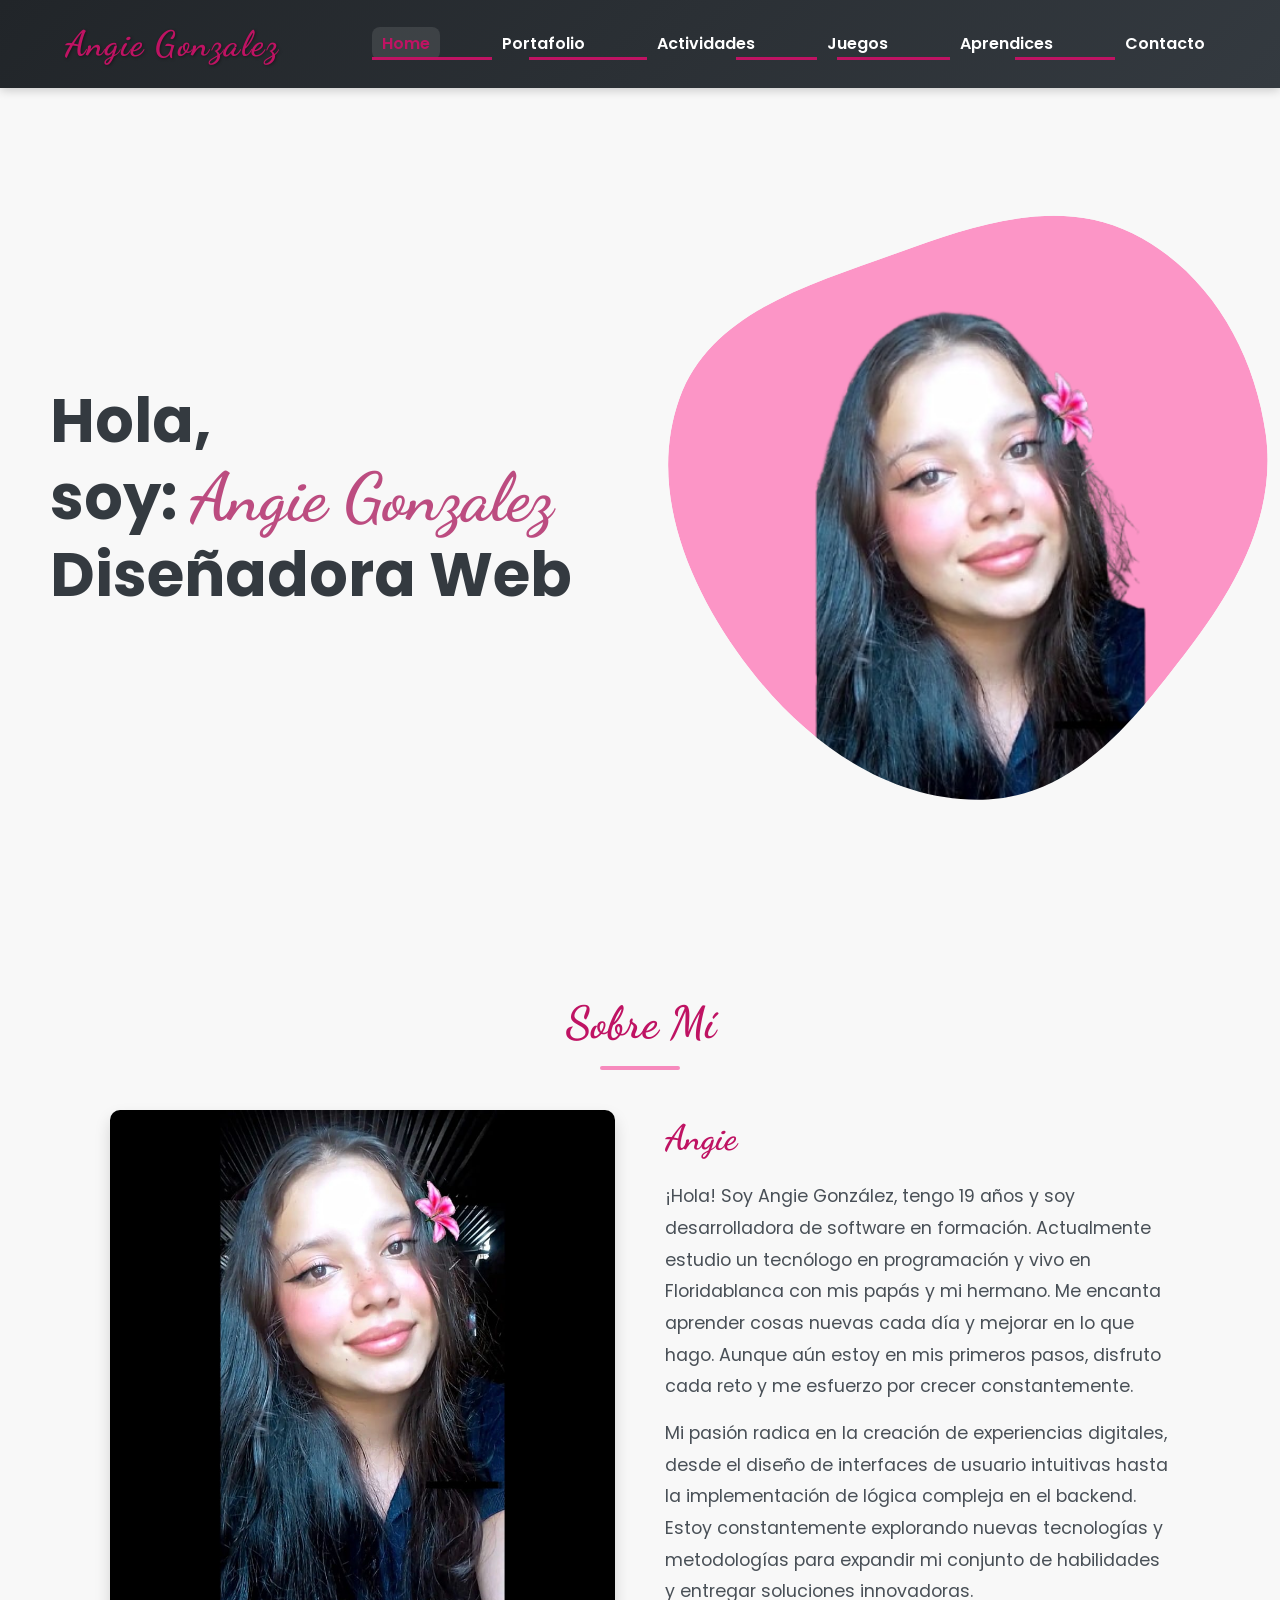
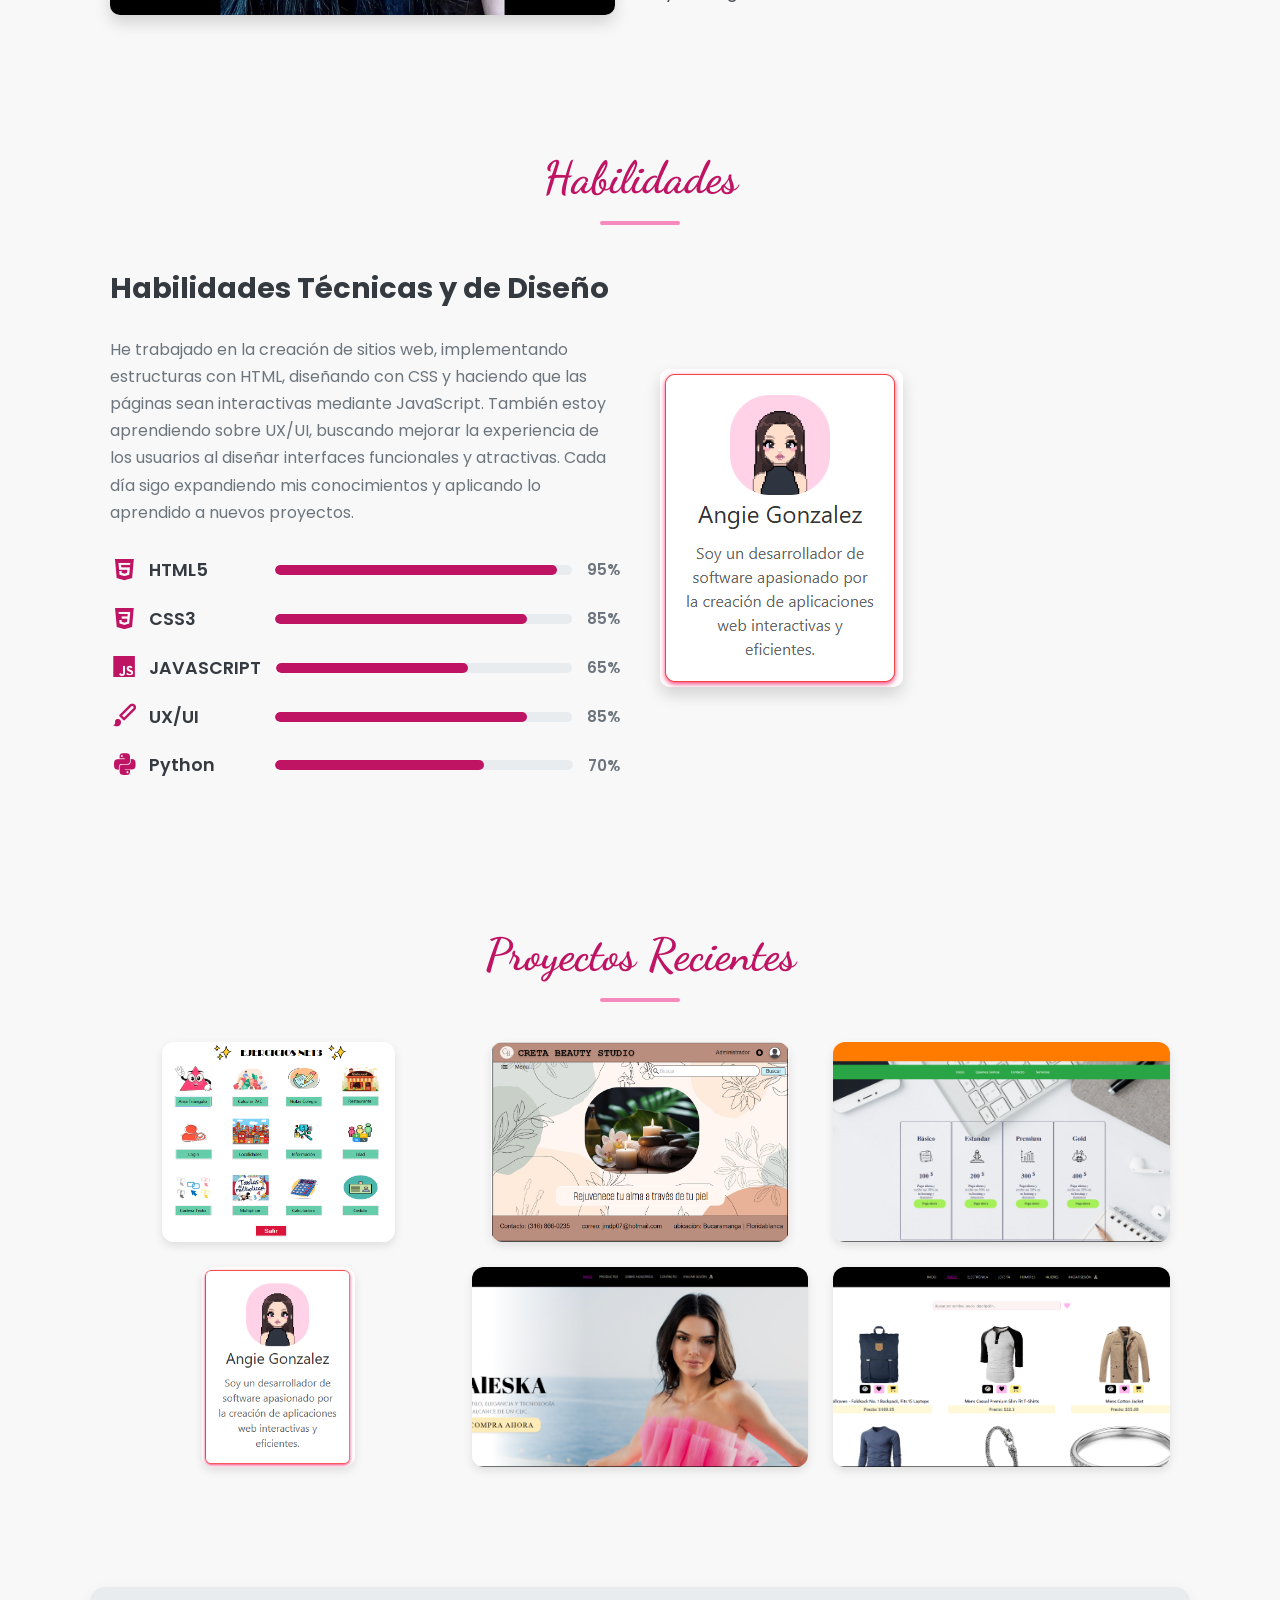
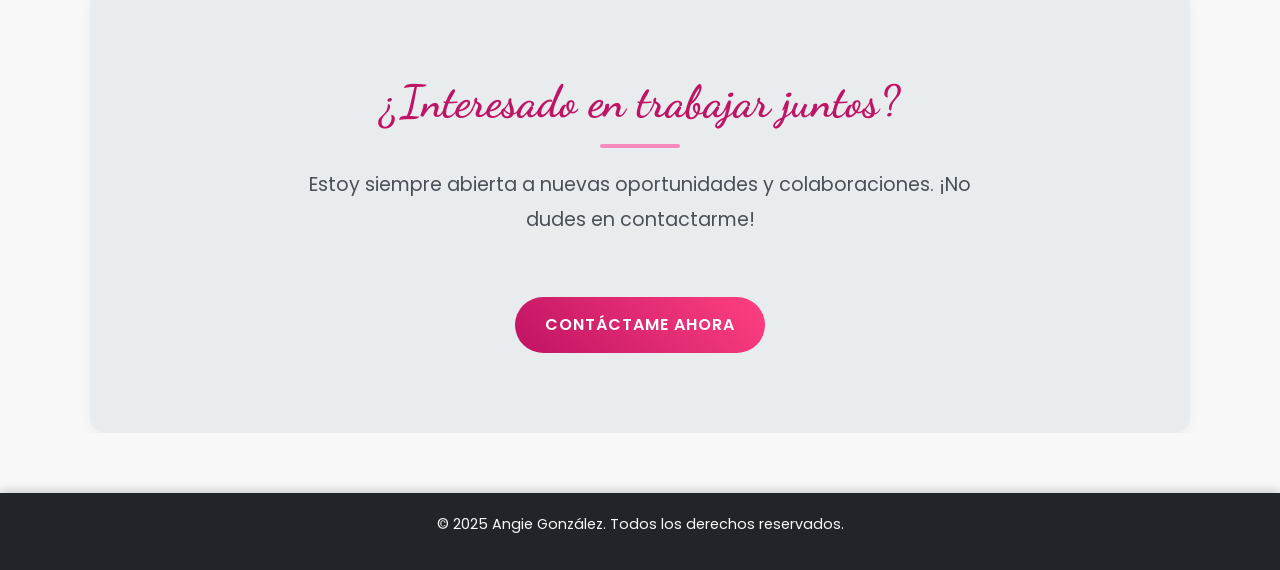
<file: portafolio.html>
<!DOCTYPE html>
<html lang="es">
<head>
    <meta charset="UTF-8" />
    <meta name="viewport" content="width=device-width, initial-scale=1" />
    <title>Portafolio - Angie Gonzalez</title>
    <link rel="icon" href="aprendices/LOGO1.png" type="image/x-icon">

    <link href="https://fonts.googleapis.com/css2?family=Dancing+Script&family=Poppins&display=swap" rel="stylesheet" />
    <link rel="stylesheet" href="css/estilos.css">
    <link href='https://unpkg.com/boxicons@2.1.4/css/boxicons.min.css' rel='stylesheet'>
    </head>
<body>
    <header>
            <nav class="navbar">
                <div class="logo">Angie Gonzalez</div>
                <ul class="nav-links" id="nav-links">
                    <li><a href="./index.html" class="active">Home</a></li>
                    <li><a href="portafolio.html">Portafolio</a></li>
                    <li><a href="actividades.html">Actividades</a></li>
                    <li><a href="juegos.html">Juegos</a></li>
                    <li><a href="aprendices.html">Aprendices</a></li>
                    <li><a href="contacto.html">Contacto</a></li>
                </ul>
                <button class="nav-toggle" id="nav-toggle" aria-label="Abrir menú">☰</button>
            </nav>
    </header>


    <main class="contenido-principal">
        <section class="inicio rejilla" id="inicio">
            <div class="datos-inicio">
                <h1 class="titulo-inicio">Hola,<br>soy: <span class="titulo-color">Angie Gonzalez</span><br>Diseñadora Web</h1>
            </div>

           

            <div class="imagen-inicio">
                <svg class="blob-inicio" viewBox="0 0 479 467" xmlns="http://www.w3.org/2000/svg" xmlns:xlink="http://www.w3.org/1999/xlink">
                    <mask id="mascara0" mask-type="alpha">
                        <path d="M9.19024 145.964C34.0253 76.5814 114.865 54.7299 184.111 29.4823C245.804 6.98884 311.86 -14.9503 370.735 14.143C431.207 44.026 467.948 107.508 477.191 174.311C485.897 237.229 454.931 294.377 416.506 344.954C373.74 401.245 326.068 462.801 255.442 466.189C179.416 469.835 111.552 422.137 65.1576 361.805C17.4835 299.81 -17.1617 219.583 9.19024 145.964Z" />
                    </mask>
                    <g mask="url(#mascara0)">
                        <path d="M9.19024 145.964C34.0253 76.5814 114.865 54.7299 184.111 29.4823C245.804 6.98884 311.86 -14.9503 370.735 14.143C431.207 44.026 467.948 107.508 477.191 174.311C485.897 237.229 454.931 294.377 416.506 344.954C373.74 401.245 326.068 462.801 255.442 466.189C179.416 469.835 111.552 422.137 65.1576 361.805C17.4835 299.81 -17.1617 219.583 9.19024 145.964Z" />
                        <image class="imagen-blob" x="50" y="60" href="aprendices/perfil2.png" />
                    </g>
                </svg>
            </div>
        </section>

        <section class="sobre-mi seccion" id="sobre-mi">
            <h2 class="titulo-seccion">Sobre Mí</h2>

            <div class="contenedor-sobre rejilla">
                <div class="imagen-sobre">
                    <img src="aprendices/perfil.jpeg" alt="Foto de Angie" />
                </div>

                <div>
                    <h2 class="subtitulo-sobre">Angie</h2>
                    <p class="texto-sobre">
                        ¡Hola! Soy Angie González, tengo 19 años y soy desarrolladora de software en formación. Actualmente estudio un tecnólogo en programación y vivo en Floridablanca con mis papás y mi hermano. Me encanta aprender cosas nuevas cada día y mejorar en lo que hago. Aunque aún estoy en mis primeros pasos, disfruto cada reto y me esfuerzo por crecer constantemente.
                    </p>
                    <p class="texto-sobre">
                        Mi pasión radica en la creación de experiencias digitales, desde el diseño de interfaces de usuario intuitivas hasta la implementación de lógica compleja en el backend. Estoy constantemente explorando nuevas tecnologías y metodologías para expandir mi conjunto de habilidades y entregar soluciones innovadoras.
                    </p>
                </div>
            </div>
        </section>

        <section class="habilidades seccion" id="habilidades">
            <h2 class="titulo-seccion">Habilidades</h2>

            <div class="contenedor-habilidades rejilla">
                <div>
                    <h3 class="subtitulo-habilidades">Habilidades Técnicas y de Diseño</h3>
                    <p class="texto-habilidades">
                        He trabajado en la creación de sitios web, implementando estructuras con HTML, diseñando con CSS y haciendo que las páginas sean interactivas mediante JavaScript. También estoy aprendiendo sobre UX/UI, buscando mejorar la experiencia de los usuarios al diseñar interfaces funcionales y atractivas. Cada día sigo expandiendo mis conocimientos y aplicando lo aprendido a nuevos proyectos.
                    </p>

                    <div class="datos-habilidad">
                        <div class="nombres-habilidad">
                            <i class="bx bxl-html5 icono-habilidad"></i>
                            <span class="nombre-habilidad">HTML5</span>
                        </div>
                        <div class="barra-habilidad barra-html"></div>
                        <div>
                            <span class="porcentaje-habilidad">95%</span>
                        </div>
                    </div>

                    <div class="datos-habilidad">
                        <div class="nombres-habilidad">
                            <i class="bx bxl-css3 icono-habilidad"></i>
                            <span class="nombre-habilidad">CSS3</span>
                        </div>
                        <div class="barra-habilidad barra-css"></div>
                        <div>
                            <span class="porcentaje-habilidad">85%</span>
                        </div>
                    </div>

                    <div class="datos-habilidad">
                        <div class="nombres-habilidad">
                            <i class="bx bxl-javascript icono-habilidad"></i>
                            <span class="nombre-habilidad">JAVASCRIPT</span>
                        </div>
                        <div class="barra-habilidad barra-js"></div>
                        <div>
                            <span class="porcentaje-habilidad">65%</span>
                        </div>
                    </div>

                    <div class="datos-habilidad">
                        <div class="nombres-habilidad">
                            <i class="bx bxs-paint icono-habilidad"></i>
                            <span class="nombre-habilidad">UX/UI</span>
                        </div>
                        <div class="barra-habilidad barra-ux"></div>
                        <div>
                            <span class="porcentaje-habilidad">85%</span>
                        </div>
                    </div>

                    <div class="datos-habilidad">
                        <div class="nombres-habilidad">
                            <i class="bx bxl-python icono-habilidad"></i>
                            <span class="nombre-habilidad">Python</span>
                        </div>
                        <div class="barra-habilidad barra-python"></div>
                        <div>
                            <span class="porcentaje-habilidad">70%</span>
                        </div>
                    </div>

                </div>
                <div>
                    <img src="aprendices/work4.png" alt="Diseño y desarrollo" class="imagen-habilidades" />
                </div>
            </div>
        </section>

        <section class="proyectos seccion" id="proyectos">
            <h2 class="titulo-seccion">Proyectos Recientes</h2>
            <div class="contenedor-proyectos rejilla">
                <a href="#" class="imagen-proyecto" aria-label="Ver Proyecto 1">
                    <img src="aprendices/work1.png" alt="Sistema POS en Python" />
                    <div class="overlay-proyecto">
                        <h3>Actividades en Visual 2019</h3>
                        <p>Desarrollo de ejercicios básicos con formularios en Visual Studio.</p>
                    </div>
                </a>
                <a href="#" class="imagen-proyecto" aria-label="Ver Proyecto 2">
                    <img src="aprendices/work2.png" alt="App EcoVida" />
                    <div class="overlay-proyecto">
                        <h3>App Creta Beauty Studio</h3>
                        <p>Aplicación móvil informativa para un estudio de belleza.</p>
                    </div>
                </a>
                <a href="#" class="imagen-proyecto" aria-label="Ver Proyecto 3">
                    <img src="aprendices/work3.png" alt="Portafolio Web Personal" />
                    <div class="overlay-proyecto">
                        <h3>Actividad</h3>
                        <p>Creación de un prototipo funcional centrado en la experiencia de usuario.</p>
                    </div>
                </a>
                <a href="#" class="imagen-proyecto" aria-label="Ver Proyecto 4">
                    <img src="aprendices/work4.png" alt="Proyecto de Diseño UX/UI" />
                    <div class="overlay-proyecto">
                        <h3>Diseño de Prototipo</h3>
                        <p>Interfaz de usuario interactiva.</p>
                    </div>
                </a>
                <a href="#" class="imagen-proyecto" aria-label="Ver Proyecto 5">
                    <img src="aprendices/work5.png" alt="Aplicación de Gestión de Tareas" />
                    <div class="overlay-proyecto">
                        <h3>App de Ropa</h3>
                        <p>Catálogo interactivo para tienda de ropa con diseño atractivo.</p>
                    </div>
                </a>
                <a href="#" class="imagen-proyecto" aria-label="Ver Proyecto 6">
                    <img src="aprendices/work6.png" alt="Sitio Web de E-commerce" />
                    <div class="overlay-proyecto">
                        <h3>Tienda Online Sencilla</h3>
                        <p>Sitio web básico de comercio electrónico con carrito de compras.</p>
                    </div>
                </a>
            </div>
        </section>

        <section class="cta-contacto seccion">
            <h2 class="titulo-seccion">¿Interesado en trabajar juntos?</h2>
            <p class="texto-sobre">
                Estoy siempre abierta a nuevas oportunidades y colaboraciones. ¡No dudes en contactarme!
            </p>
            <a href="https://wa.me/573137735912" class="btn-interactivo">Contáctame Ahora</a>
        </section>

    </main>

    <footer>
        <p>&copy; 2025 Angie González. Todos los derechos reservados.</p>
    </footer>

    <script src="js/main.js"></script>
</body>
</html>
</file>
<file: css/estilos.css>
* {
    margin: 0;
    padding: 0;
    box-sizing: border-box;
}

html {
    scroll-behavior: smooth;
}

body {
    font-family: 'Poppins', sans-serif;
    line-height: 1.6;
    background: #F8F9FA;
    color: #343A40;
    min-height: 100vh;
}

a {
    text-decoration: none;
    color: inherit;
}

.seccion {
    padding: 60px 20px;
    max-width: 1100px;
    margin: 0 auto;
}

.titulo-seccion {
    font-family: 'Dancing Script', cursive;
    font-size: 2.8rem;
    color: #BF1363;
    text-align: center;
    margin-bottom: 40px;
    position: relative;
    padding-bottom: 10px;
}

.titulo-seccion::after {
    content: '';
    position: absolute;
    bottom: 0;
    left: 50%;
    transform: translateX(-50%);
    width: 80px;
    height: 4px;
    background-color: #f78abd;
    border-radius: 2px;
}

.rejilla {
    display: grid;
    gap: 30px;
}

.btn-interactivo {
    background: #f573af;
    border: none;
    padding: 12px 28px;
    color: #FFFFFF;
    font-size: 1.1rem;
    border-radius: 25px;
    cursor: pointer;
    box-shadow: 0 4px 8px rgba(255, 0, 255, 0.3);
    transition: background-color 0.3s ease, transform 0.3s ease, box-shadow 0.3s ease;
    display: inline-block;
    margin-top: 20px;
}

.btn-interactivo:hover {
    background: #fe268b;
    transform: scale(1.05);
    box-shadow: 0 6px 12px rgba(255, 0, 255, 0.4);
}


header {
    background: linear-gradient(135deg, #212529, #343A40);
    color: #FFFFFF;
    padding: 15px 20px;
    position: sticky;
    top: 0;
    z-index: 100;
    box-shadow: 0 2px 6px rgba(0, 0, 0, 0.1);
}

.navbar {
    display: flex;
    justify-content: space-between;
    align-items: center;
    max-width: 1100px;
    margin: auto;
}

.logo {
    font-size: 1.9rem;
    font-weight: 700;
    font-family: 'Dancing Script', cursive;
    letter-spacing: 1.5px;
    cursor: default;
    color: #BF1363;
}

.nav-links {
    list-style: none;
    display: flex;
    gap: 22px;
}

.nav-links li a {
    color: #FFFFFF;
    text-decoration: none;
    font-weight: 600;
    font-size: 1rem;
    padding: 5px 10px;
    border-radius: 8px;
    transition: background-color 0.3s ease, color 0.3s ease;
}

.nav-links li a:hover,
.nav-links li a.active {
    background-color: rgba(255, 255, 255, 0.1);
    color: #BF1363;
}

.nav-toggle {
    display: none;
    font-size: 1.8rem;
    background: none;
    border: none;
    color: #FFFFFF;
    cursor: pointer;
}

/*_______________________________________________AQUI INICIA EL HOME_______________________________________________*/
/* Variables CSS para colores */
:root {
    --primary-color: #BF1363; /* Fucsia principal */
    --secondary-color: #040300; /* Negro para fondos oscuros */
    --text-light: #fff;
    --text-dark: #333;
    --bg-light: #f8f8f8; /* Fondo claro general */
    --accent-blue: #65002f; /* Un azul para contrastes si se desea */
    --light-gray: #e0e0e0;
}

/* Reset y estilos básicos */
* {
    margin: 0;
    padding: 0;
    box-sizing: border-box;
}

html {
    scroll-behavior: smooth; /* Desplazamiento suave */
}

body {
    font-family: 'Poppins', sans-serif;
    background-color: var(--bg-light);
    color: var(--text-dark);
    line-height: 1.6;
    overflow-x: hidden; /* Evita scroll horizontal */
    display: flex;
    flex-direction: column;
    min-height: 100vh;
}

h1, h2, h3, h4, h5, h6 {
    font-family: 'Poppins', sans-serif;
    font-weight: 700;
    color: var(--primary-color);
}

p {
    margin-bottom: 1em;
}

a {
    text-decoration: none;
    color: var(--primary-color);
}

a:hover {
    color: var(--accent-blue);
}

/* --- Componentes Globales (Header, Footer, Botones) --- */

/* Header y Navbar */
header {
    background-color: var(--secondary-color);
    padding: 1rem 0;
    box-shadow: 0 2px 10px rgba(0, 0, 0, 0.2);
    position: sticky;
    top: 0;
    z-index: 1000;
    width: 100%;
}

.navbar {
    display: flex;
    justify-content: space-between;
    align-items: center;
    max-width: 1200px;
    margin: 0 auto;
    padding: 0 25px;
}

.navbar .logo {
    font-family: 'Dancing Script', cursive;
    font-size: 2.2rem;
    font-weight: 700;
    color: var(--primary-color);
    text-shadow: 1px 1px 3px rgba(0, 0, 0, 0.4);
}

.nav-links {
    list-style: none;
    display: flex;
    margin: 0;
    padding: 0;
}

.nav-links li {
    margin-left: 30px;
}

.nav-links a {
    color: var(--text-light);
    font-size: 1.1rem;
    font-weight: 600;
    padding: 5px 0;
    transition: color 0.3s ease, transform 0.3s ease;
    position: relative;
    overflow: hidden;
}

.nav-links a::after {
    content: '';
    position: absolute;
    bottom: 0;
    left: 0;
    width: 100%;
    height: 3px;
    background-color: var(--primary-color);
    transform: translateX(-100%);
    transition: transform 0.3s ease-out;
}

.nav-links a:hover::after,
.nav-links a.active::after {
    transform: translateX(0);
}

.nav-links a:hover,
.nav-links a.active {
    color: var(--primary-color);
    transform: translateY(-2px);
}

.nav-toggle {
    display: none; /* Oculto por defecto, visible en móvil */
    background: transparent;
    border: none;
    font-size: 2rem;
    color: var(--text-light);
    cursor: pointer;
    z-index: 1001; /* Asegura que esté por encima del menú */
}

/* Footer */
footer {
    background-color: var(--secondary-color);
    color: var(--text-light);
    text-align: center;
    padding: 1.5rem 20px;
    margin-top: auto; /* Empuja el footer al final de la página */
    box-shadow: 0 -2px 10px rgba(0, 0, 0, 0.2);
}

/* Botones */
.btn-interactivo, .btn-primary, .btn-secondary {
    display: inline-block;
    padding: 15px 30px;
    border-radius: 50px;
    font-weight: 600;
    text-transform: uppercase;
    transition: all 0.3s ease-in-out;
    cursor: pointer;
    border: none;
    font-size: 1rem;
    letter-spacing: 1px;
}

.btn-interactivo {
    background: linear-gradient(45deg, var(--primary-color), #FF4081); /* Gradiente */
    color: var(--text-light);
    box-shadow: 0 8px 20px rgba(var(--primary-color-rgb), 0.3);
    margin-top: 30px;
}

.btn-interactivo:hover {
    transform: translateY(-5px) scale(1.05);
    box-shadow: 0 12px 30px rgba(var(--primary-color-rgb), 0.5);
    background: linear-gradient(45deg, #FF4081, var(--primary-color));
}

.btn-primary {
    background-color: var(--primary-color);
    color: var(--text-light);
    box-shadow: 0 5px 15px rgba(var(--primary-color-rgb), 0.2);
}

.btn-primary:hover {
    background-color: #e02f74; /* Tono más oscuro de fucsia */
    transform: translateY(-3px);
    box-shadow: 0 8px 20px rgba(var(--primary-color-rgb), 0.3);
}

.btn-secondary {
    background-color: transparent;
    color: var(--primary-color);
    border: 2px solid var(--primary-color);
    box-shadow: none;
}

.btn-secondary:hover {
    background-color: var(--primary-color);
    color: var(--text-light);
    transform: translateY(-3px);
    box-shadow: 0 5px 15px rgba(var(--primary-color-rgb), 0.2);
}

/* Mensaje Sorpresa */
.mensaje-sorpresa {
    font-family: 'Dancing Script', cursive;
    font-size: 2.5rem;
    color: var(--text-light);
    margin-top: 20px;
    text-shadow: 2px 2px 5px rgba(0, 0, 0, 0.5);
    opacity: 0;
    transform: translateY(20px);
    transition: opacity 0.5s ease-out, transform 0.5s ease-out;
}
.mensaje-sorpresa.show {
    opacity: 1;
    transform: translateY(0);
}


/* --- Secciones Específicas del Home --- */

/* Hero Section (Pantalla Completa con Video/Imagen de Fondo) */
.hero-full-screen {
    position: relative;
    width: 100%;
    height: calc(100vh - 80px); /* Altura de la vista menos la altura del header */
    display: flex;
    justify-content: center;
    align-items: center;
    overflow: hidden;
    background-color: var(--secondary-color); /* Fondo si no hay video */
    background-image: url('../img/coding_bg_fallback.jpg'); /* Imagen de fallback si no hay video */
    background-size: cover;
    background-position: center;
}

#background-video {
    position: absolute;
    top: 50%;
    left: 50%;
    width: 100%;
    height: 100%;
    object-fit: cover;
    transform: translate(-50%, -50%);
    z-index: 1;
    opacity: 0.6; /* Oscurecer el video para que el texto sea legible */
}

.hero-content {
    position: relative;
    z-index: 2;
    text-align: center;
    color: var(--text-light);
    max-width: 800px;
    padding: 20px;
    background-color: rgba(0, 0, 0, 0.4); /* Fondo semi-transparente para el texto */
    border-radius: 15px;
    box-shadow: 0 0 20px rgba(0, 0, 0, 0.5);
}

.hero-content h1 {
    font-family: 'Dancing Script', cursive;
    font-size: 4.5rem;
    margin-bottom: 20px;
    color: var(--primary-color);
    text-shadow: 3px 3px 6px rgba(0, 0, 0, 0.7);
}

.hero-content p {
    font-size: 1.3rem;
    margin-bottom: 15px;
    color: var(--text-light);
    font-weight: 300;
}

/* Iconos de la sección Hero */
.iconos-home {
    display: flex;
    justify-content: center;
    gap: 40px;
    margin-top: 40px;
    flex-wrap: wrap;
}

.iconos-home .icono {
    background-color: rgba(255, 255, 255, 0.1);
    border: 2px solid var(--primary-color);
    border-radius: 15px;
    padding: 20px 30px;
    text-align: center;
    backdrop-filter: blur(5px); /* Efecto de cristal */
    transition: all 0.3s ease;
    box-shadow: 0 5px 15px rgba(0, 0, 0, 0.3);
}

.iconos-home .icono:hover {
    background-color: rgba(255, 255, 255, 0.2);
    transform: translateY(-8px) scale(1.05);
    box-shadow: 0 10px 25px rgba(var(--primary-color-rgb), 0.5);
}

.iconos-home .icono i {
    font-size: 3.5rem;
    color: var(--primary-color);
    margin-bottom: 15px;
    transition: color 0.3s ease;
}

.iconos-home .icono:hover i {
    color: #FFD700; /* Dorado brillante al hover */
}

.iconos-home .icono p {
    font-size: 1rem;
    font-weight: 600;
    color: var(--text-light);
    margin: 0;
}


/* Sección Sobre Mí */
.about-me {
    background-color: #fff;
    padding: 80px 20px;
    text-align: center;
    box-shadow: inset 0 5px 15px rgba(0, 0, 0, 0.05); /* Sombra interna para separar visualmente */
}

.about-content {
    display: flex;
    flex-wrap: wrap;
    justify-content: center;
    align-items: center;
    max-width: 1000px;
    margin: 0 auto;
    gap: 40px;
}

.profile-pic {
    width: 300px;
    height: 300px;
    border-radius: 50%;
    object-fit: cover;
    border: 5px solid var(--primary-color);
    box-shadow: 0 10px 25px rgba(0, 0, 0, 0.2);
    transition: transform 0.4s ease;
}

.profile-pic:hover {
    transform: scale(1.05) rotate(3deg); /* Pequeña rotación y zoom al hover */
}

.about-text {
    flex: 1;
    min-width: 300px;
    max-width: 600px;
    text-align: left;
}

.about-text h2 {
    font-size: 2.8rem;
    margin-bottom: 20px;
    color: var(--secondary-color);
}

.about-text p {
    font-size: 1.1rem;
    margin-bottom: 15px;
    color: #555;
}


/* Sección Mis Habilidades */
.skills-section {
    background-color: var(--bg-light);
    padding: 80px 20px;
    text-align: center;
}

.skills-section h2 {
    font-size: 2.8rem;
    margin-bottom: 50px;
    color: var(--primary-color);
}

.skills-grid {
    display: grid;
    grid-template-columns: repeat(auto-fit, minmax(180px, 1fr));
    gap: 30px;
    max-width: 1000px;
    margin: 0 auto;
}

.skill-item {
    background-color: #fff;
    border-radius: 15px;
    padding: 30px 20px;
    box-shadow: 0 8px 20px rgba(0, 0, 0, 0.1);
    transition: all 0.3s ease-in-out;
    display: flex;
    flex-direction: column;
    justify-content: center;
    align-items: center;
    position: relative;
    overflow: hidden; /* Para el pseudo-elemento */
}

.skill-item::before {
    content: '';
    position: absolute;
    top: 0;
    left: 0;
    width: 100%;
    height: 100%;
    background: linear-gradient(to bottom right, var(--primary-color), var(--accent-blue)); /* Gradiente de fondo */
    opacity: 0;
    transform: scale(0);
    border-radius: 15px;
    transition: all 0.4s ease-out;
    z-index: 0;
}

.skill-item:hover::before {
    opacity: 1;
    transform: scale(1);
}

.skill-item:hover {
    transform: translateY(-10px) scale(1.02);
    box-shadow: 0 15px 30px rgba(0, 0, 0, 0.2);
    color: var(--text-light); /* Cambia el color del texto y los iconos al hover */
}

.skill-item .skill-icon {
    font-size: 4rem;
    color: var(--primary-color); /* Color inicial */
    margin-bottom: 15px;
    transition: color 0.3s ease;
    position: relative;
    z-index: 1; /* Asegura que el icono esté encima del pseudo-elemento */
}

.skill-item:hover .skill-icon {
    color: var(--text-light); /* Color al hover */
}

.skill-item h3 {
    font-size: 1.3rem;
    font-weight: 600;
    color: var(--text-dark); /* Color inicial */
    position: relative;
    z-index: 1;
    transition: color 0.3s ease;
}

.skill-item:hover h3 {
    color: var(--text-light); /* Color al hover */
}


/* Sección Llamada a la Acción (CTA) */
.cta-section {
    background: linear-gradient(135deg, var(--primary-color), #FF4081); /* Gradiente vibrante */
    color: var(--text-light);
    padding: 100px 20px;
    text-align: center;
    box-shadow: 0 -5px 15px rgba(0, 0, 0, 0.1);
}

.cta-content {
    max-width: 800px;
    margin: 0 auto;
}

.cta-content h2 {
    font-size: 3.5rem;
    margin-bottom: 25px;
    color: var(--text-light);
    text-shadow: 2px 2px 4px rgba(0, 0, 0, 0.3);
}

.cta-content p {
    font-size: 1.3rem;
    margin-bottom: 40px;
    font-weight: 300;
}

.cta-section .btn-primary {
    background-color: var(--secondary-color); /* Botón negro para contraste */
    border: 2px solid var(--text-light);
    box-shadow: 0 5px 15px rgba(0, 0, 0, 0.3);
}

.cta-section .btn-primary:hover {
    background-color: var(--text-light);
    color: var(--secondary-color);
    border-color: var(--secondary-color);
    transform: translateY(-5px);
    box-shadow: 0 8px 25px rgba(0, 0, 0, 0.4);
}

/* --- Animaciones (usadas en HTML con clases animate-...) --- */
.animate-fadein {
    opacity: 0;
    transform: translateY(20px);
    animation: fadeInUp 1s forwards;
}

.animate-fadein.delay-1 { animation-delay: 0.5s; }
.animate-fadein.delay-2 { animation-delay: 1s; }
.animate-fadein.delay-3 { animation-delay: 1.5s; }

@keyframes fadeInUp {
    to {
        opacity: 1;
        transform: translateY(0);
    }
}

.animate-slide-left {
    opacity: 0;
    transform: translateX(-50px);
    animation: slideInLeft 1s forwards;
    animation-delay: 0.5s; /* Ajusta según la necesidad */
}

@keyframes slideInLeft {
    to {
        opacity: 1;
        transform: translateX(0);
    }
}

.animate-slide-right {
    opacity: 0;
    transform: translateX(50px);
    animation: slideInRight 1s forwards;
    animation-delay: 0.7s; /* Ajusta según la necesidad */
}

@keyframes slideInRight {
    to {
        opacity: 1;
        transform: translateX(0);
    }
}

.animate-pop-up {
    opacity: 0;
    transform: scale(0.8);
    animation: popUp 0.8s forwards;
}

.animate-pop-up.delay-1 { animation-delay: 0.2s; }
.animate-pop-up.delay-2 { animation-delay: 0.4s; }
.animate-pop-up.delay-3 { animation-delay: 0.6s; }
.animate-pop-up.delay-4 { animation-delay: 0.8s; }
.animate-pop-up.delay-5 { animation-delay: 1s; }


@keyframes popUp {
    to {
        opacity: 1;
        transform: scale(1);
    }
}


/* --- Media Queries (Responsividad) --- */

@media (max-width: 992px) {
    .hero-content h1 {
        font-size: 3.5rem;
    }
    .hero-content p {
        font-size: 1.1rem;
    }
    .iconos-home {
        gap: 20px;
    }
    .iconos-home .icono i {
        font-size: 3rem;
    }
    .about-content {
        flex-direction: column;
    }
    .about-text {
        text-align: center;
        margin-top: 30px;
    }
    .profile-pic {
        width: 250px;
        height: 250px;
    }
    .skills-grid {
        grid-template-columns: repeat(auto-fit, minmax(150px, 1fr));
    }
    .skill-item .skill-icon {
        font-size: 3rem;
    }
    .cta-content h2 {
        font-size: 2.8rem;
    }
}

@media (max-width: 768px) {
    .navbar {
        flex-wrap: wrap;
        padding-top: 15px;
    }
    .nav-links {
        display: none; /* Oculto por defecto en móvil */
        width: 100%;
        flex-direction: column;
        background-color: var(--secondary-color);
        position: absolute;
        top: 80px; /* Debajo del header */
        left: 0;
        padding: 20px 0;
        box-shadow: 0 5px 15px rgba(0, 0, 0, 0.3);
        z-index: 999;
        transform: translateY(-100%); /* Escondido hacia arriba */
        transition: transform 0.4s ease-out;
    }

    .nav-links.active {
        display: flex;
        transform: translateY(0); /* Visible */
    }

    .nav-links li {
        margin: 10px 0;
        text-align: center;
    }
    .nav-links a {
        font-size: 1.3rem;
        padding: 10px 0;
        display: block;
    }
    .nav-links a::after {
        height: 2px;
    }
    .nav-toggle {
        display: block; /* Muestra el botón de menú */
        order: 1; /* Para que aparezca primero en el flexbox */
    }
    .logo {
        order: 2; /* Para que el logo aparezca segundo */
        flex-grow: 1; /* Para que el logo ocupe el espacio restante */
        text-align: center;
    }

    .hero-full-screen {
        height: calc(100vh - 120px); /* Ajusta altura con menú abierto si es necesario */
    }
    .hero-content h1 {
        font-size: 2.8rem;
    }
    .hero-content p {
        font-size: 1rem;
    }
    .btn-interactivo {
        padding: 12px 25px;
        font-size: 0.9rem;
    }
    .iconos-home .icono {
        padding: 15px 20px;
    }
    .iconos-home .icono i {
        font-size: 2.5rem;
    }
    .about-me, .skills-section, .cta-section {
        padding: 50px 15px;
    }
    .about-text h2, .skills-section h2, .cta-content h2 {
        font-size: 2.2rem;
    }
    .cta-content p {
        font-size: 1.1rem;
    }
}

@media (max-width: 480px) {
    .navbar .logo {
        font-size: 1.8rem;
    }
    .hero-content h1 {
        font-size: 2.2rem;
    }
    .hero-content p {
        font-size: 0.9rem;
    }
    .iconos-home {
        flex-direction: column; /* Iconos apilados en pantallas muy pequeñas */
        align-items: center;
    }
    .iconos-home .icono {
        width: 80%; 
    }
    .profile-pic {
        width: 200px;
        height: 200px;
    }
    .skills-grid {
        grid-template-columns: 1fr; /* Una columna por habilidad */
    }
    .cta-content h2 {
        font-size: 1.8rem;
    }
}



/*_______________________________________________AQUI INICIA EL PORTAFOLIO_______________________________________________ */
.contenido-principal {
    overflow: hidden;
}

.inicio {
    grid-template-columns: 1fr 1fr;
    align-items: center;
    min-height: calc(100vh - 60px);
    padding-top: 0;
    padding-bottom: 0;
}

.datos-inicio {
    text-align: left;
    padding-right: 20px;
    padding-left: 50px;;
}

.titulo-inicio {
    font-family: 'Poppins', sans-serif;
    font-size: 3.8rem;
    line-height: 1.2;
    color: #343A40;
    margin-bottom: 20px;
}

.titulo-color {
    color: #bc4c80;
    font-family: 'Dancing Script', cursive;
    font-size: 4.2rem;
}


.imagen-inicio {
    display: flex;
    justify-content: center;
    align-items: center;
    position: relative;
}

.blob-inicio {
    width: 600px;
    height: 600px;
    fill: #fc95c6;
   
}

.imagen-blob {
    position: absolute;
    top: 0;
    left: 0;
    width: 100%;
    height: 100%;
    object-fit: cover;
    border-radius: 50%;
    transform: translateX(-40px);
}


.contenedor-sobre {
    grid-template-columns: repeat(auto-fit, minmax(300px, 1fr));
    align-items: center;
    gap: 50px;
}

.imagen-sobre {
    text-align: center;
}

.imagen-sobre img {
    max-width: 100%;
    height: auto;
    border-radius: 10px;
    box-shadow: 0 8px 16px rgba(0, 0, 0, 0.15);
}

.subtitulo-sobre {
    font-family: 'Dancing Script', cursive;
    font-size: 2.2rem;
    color: #BF1363;
    margin-bottom: 15px;
}

.texto-sobre {
    font-size: 1.1rem;
    line-height: 1.8;
    color: #495057;
    margin-bottom: 15px;
}


.contenedor-habilidades {
    grid-template-columns: repeat(auto-fit, minmax(300px, 1fr));
    align-items: center;
    gap: 40px;
}

.subtitulo-habilidades {
    font-family: 'Poppins', sans-serif;
    font-size: 1.8rem;
    color: #343A40;
    margin-bottom: 25px;
}

.texto-habilidades {
    font-size: 1rem;
    line-height: 1.7;
    color: #6C757D;
    margin-bottom: 30px;
}

.datos-habilidad {
    display: flex;
    align-items: center;
    margin-bottom: 20px;
    gap: 15px;
    flex-wrap: wrap;
}

.nombres-habilidad {
    display: flex;
    align-items: center;
    gap: 10px;
    min-width: 150px;
}

.icono-habilidad {
    font-size: 1.8rem;
    color: #BF1363;
}

.nombre-habilidad {
    font-weight: 600;
    color: #343A40;
    font-size: 1.1rem;
}

.barra-habilidad {
    flex-grow: 1;
    height: 10px;
    background-color: #E9ECEF;
    border-radius: 5px;
    position: relative;
    overflow: hidden;
}

.barra-habilidad::after {
    content: '';
    position: absolute;
    top: 0;
    left: 0;
    height: 100%;
    background-color: #BF1363;
    border-radius: 5px;
    transition: width 1s ease-in-out;
}

.barra-html::after { width: 95%; }
.barra-css::after { width: 85%; }
.barra-js::after { width: 65%; }
.barra-ux::after { width: 85%; }
.barra-python::after { width: 70%; }

.porcentaje-habilidad {
    font-weight: 600;
    color: #6C757D;
    font-size: 0.95rem;
    width: 40px;
    text-align: right;
}

.imagen-habilidades {
    max-width: 100%;
    height: auto;
    border-radius: 10px;
    box-shadow: 0 8px 16px rgba(0, 0, 0, 0.15);
}


.contenedor-proyectos {
    grid-template-columns: repeat(auto-fit, minmax(280px, 1fr));
    gap: 25px;
    justify-items: center;
}

.imagen-proyecto {
    position: relative;
    overflow: hidden;
    border-radius: 12px;
    box-shadow: 0 4px 10px rgba(0, 0, 0, 0.1);
    transition: transform 0.3s ease, box-shadow 0.3s ease;
    display: block;
}

.imagen-proyecto img {
    width: 100%;
    height: 200px;
    object-fit: cover;
    display: block;
    transition: transform 0.5s ease;
}

.imagen-proyecto:hover {
    transform: translateY(-8px);
    box-shadow: 0 8px 20px rgba(0, 0, 0, 0.2);
}

.imagen-proyecto:hover img {
    transform: scale(1.05);
}

.overlay-proyecto {
    position: absolute;
    bottom: 0;
    left: 0;
    width: 100%;
    background: rgba(0, 0, 0, 0.7);
    color: #FFFFFF;
    padding: 15px;
    transform: translateY(100%);
    transition: transform 0.3s ease-out;
    text-align: center;
}

.imagen-proyecto:hover .overlay-proyecto {
    transform: translateY(0);
}

.overlay-proyecto h3 {
    font-size: 1.2rem;
    margin-bottom: 5px;
    color: #f573af;
}

.overlay-proyecto p {
    font-size: 0.9rem;
    color: #F8F9FA;
}


.cta-contacto {
    text-align: center;
    padding: 80px 20px;
    background-color: #E9ECEF;
    margin-top: 60px;
    border-radius: 15px;
    box-shadow: 0 4px 15px rgba(0, 0, 0, 0.05);
}

.cta-contacto .titulo-seccion {
    margin-bottom: 20px;
}

.cta-contacto .texto-sobre {
    max-width: 700px;
    margin: 0 auto 30px;
    font-size: 1.2rem;
}


footer {
    text-align: center;
    padding: 20px 0;
    background-color: #212529;
    color: #F8F9FA;
    margin-top: 60px;
    font-size: 0.9rem;
}

@keyframes fadein {
    from {
        opacity: 0;
        transform: translateY(20px);
    }
    to {
        opacity: 1;
        transform: translateY(0);
    }
}

.animate-fadein {
    opacity: 0;
    animation-fill-mode: forwards;
    animation-name: fadein;
    animation-duration: 0.8s;
    animation-timing-function: ease-out;
}

.delay-1 { animation-delay: 0.4s; }
.delay-2 { animation-delay: 0.8s; }
.delay-3 { animation-delay: 1.2s; }
.delay-4 { animation-delay: 1.6s; }
.delay-5 { animation-delay: 2.0s; }
.delay-6 { animation-delay: 2.4s; }


@media (max-width: 992px) {
    .inicio {
        grid-template-columns: 1fr;
        text-align: center;
        padding-top: 80px;
        padding-bottom: 80px;
    }

    .datos-inicio {
        padding-right: 0;
        margin-bottom: 40px;
    }

    .titulo-inicio {
        font-size: 3rem;
    }

    .titulo-color {
        font-size: 3.5rem;
    }

    .imagen-inicio {
        order: -1;
        margin-bottom: 40px;
    }

    .blob-inicio {
        width: 300px;
        height: 300px;
    }

    .contenedor-sobre,
    .contenedor-habilidades {
        grid-template-columns: 1fr;
        text-align: center;
    }

    .imagen-sobre img,
    .imagen-habilidades {
        max-width: 80%;
        margin: 0 auto 30px;
    }

    .datos-habilidad {
        justify-content: center;
        flex-direction: column;
        align-items: center;
        gap: 10px;
    }

    .nombres-habilidad {
        min-width: unset;
        justify-content: center;
    }

    .barra-habilidad {
        width: 80%;
        flex-grow: unset;
    }

    .porcentaje-habilidad {
        text-align: center;
    }

    .titulo-seccion {
        font-size: 2.2rem;
    }

    .subtitulo-sobre,
    .subtitulo-habilidades {
        font-size: 1.6rem;
    }

    .texto-sobre,
    .texto-habilidades {
        font-size: 1rem;
    }

    .nav-links {
        display: none;
        flex-direction: column;
        background-color: #E9ECEF;
        position: absolute;
        top: 60px;
        right: 0;
        width: 220px;
        border-radius: 5px;
        padding: 15px;
        box-shadow: 0 4px 10px rgba(0, 0, 0, 0.1);
    }

    .nav-links li a {
        color: #343A40;
        padding: 10px 0;
        text-align: center;
    }

    .nav-links.show {
        display: flex;
    }

    .nav-toggle {
        display: block;
    }
}



@media (max-width: 480px) {
    .titulo-inicio {
        font-size: 2.5rem;
    }
    .titulo-color {
        font-size: 3rem;
    }
    .blob-inicio {
        width: 250px;
        height: 250px;
    }
    .imagen-proyecto img {
        height: 180px;
    }
}


/*_______________________________________________ESTILOS ESPECÍFICOS DE ACTIVIDADES_______________________________________________*/
.actividades-intro {
    text-align: center;
    margin-bottom: 50px;
    padding-bottom: 0; /* Ajuste si el padding de seccion es muy grande */
}

.contenedor-actividades {
    display: grid;
    grid-template-columns: repeat(auto-fit, minmax(300px, 1fr));
    gap: 40px;
    justify-items: center; /* Centra las tarjetas en la rejilla */
    padding: 20px;
}

.tarjeta-actividad {
    background-color: #FFFFFF;
    border-radius: 12px;
    box-shadow: 0 8px 16px rgba(0, 0, 0, 0.1);
    overflow: hidden; /* Asegura que la imagen no se salga */
    transition: transform 0.3s ease, box-shadow 0.3s ease;
    max-width: 400px; /* Limita el ancho de la tarjeta */
    width: 100%; /* Para que ocupe el ancho disponible en la rejilla */
}

.tarjeta-actividad:hover {
    transform: translateY(-10px);
    box-shadow: 0 12px 24px rgba(0, 0, 0, 0.15);
}

.imagen-actividad {
    width: 100%;
    height: 220px; /* Altura fija para las imágenes */
    overflow: hidden;
    display: flex; /* Para centrar la imagen si es más pequeña */
    justify-content: center;
    align-items: center;
}

.imagen-actividad img {
    width: 100%;
    height: 100%;
    object-fit: cover; /* Asegura que la imagen cubra el espacio sin distorsionarse */
    display: block;
    transition: transform 0.4s ease;
}

.tarjeta-actividad:hover .imagen-actividad img {
    transform: scale(1.08); /* Pequeño zoom al pasar el mouse */
}

.info-actividad {
    padding: 25px;
    text-align: center;
}

.info-actividad h3 {
    font-size: 1.6rem;
    color: #343A40;
    margin-bottom: 15px;
    font-family: 'Poppins', sans-serif;
}

.info-actividad p {
    font-size: 1rem;
    color: #6C757D;
    line-height: 1.7;
    margin-bottom: 25px;
}

.enlaces-actividad {
    display: flex;
    justify-content: center;
    gap: 15px;
    flex-wrap: wrap; /* Para que los botones se envuelvan en pantallas pequeñas */
}

/* Modificadores para botones más pequeños y secundarios */
.btn-pequeno {
    padding: 10px 20px;
    font-size: 0.95rem;
}

.btn-secundario {
    background: #6C757D; /* Gris medio */
    box-shadow: 0 4px 8px rgba(108, 117, 125, 0.3);
}

.btn-secundario:hover {
    background: #495057; /* Gris oscuro */
    transform: scale(1.05);
    box-shadow: 0 6px 12px rgba(108, 117, 125, 0.4);
}


/* Responsive para actividades */
@media (max-width: 768px) {
    .contenedor-actividades {
        grid-template-columns: 1fr; /* Una sola columna en pantallas pequeñas */
        padding: 15px;
    }

    .tarjeta-actividad {
        max-width: 90%; /* Ajusta el ancho de la tarjeta */
    }

    .imagen-actividad {
        height: 180px;
    }

    .info-actividad h3 {
        font-size: 1.4rem;
    }

    .info-actividad p {
        font-size: 0.9rem;
    }

    .enlaces-actividad {
        flex-direction: column; /* Apila los botones */
        gap: 10px;
    }
}

/* Estilo para centrar las aplicaciones en sus páginas individuales */
.contenedor-app {
    max-width: 600px; /* Limita el ancho de la aplicación */
    margin: 40px auto; /* Centra el contenedor horizontalmente */
    padding: 30px;
    background-color: #FFFFFF;
    border-radius: 10px;
    box-shadow: 0 4px 15px rgba(0, 0, 0, 0.08);
    text-align: center; /* Centra el contenido si la app lo permite */
}

/* Puedes añadir media queries si el tamaño de la app es muy grande en móvil */
@media (max-width: 600px) {
    .contenedor-app {
        margin: 20px auto;
        padding: 20px;
        width: 90%; /* Ajusta el ancho en móviles */
    }
}


/*_______________________________________________ESTILOS ESPECÍFICOS DE JUEGOS (similar a actividades)_______________________________________________*/
.juegos-intro {
    text-align: center;
    margin-bottom: 50px;
    padding-bottom: 0;
}

.contenedor-juegos {
    display: grid;
    grid-template-columns: repeat(auto-fit, minmax(300px, 1fr));
    gap: 40px;
    justify-items: center;
    padding: 20px;
}

.tarjeta-juego { /* Reutiliza los estilos de .tarjeta-actividad */
    background-color: #FFFFFF;
    border-radius: 12px;
    box-shadow: 0 8px 16px rgba(0, 0, 0, 0.1);
    overflow: hidden;
    transition: transform 0.3s ease, box-shadow 0.3s ease;
    max-width: 400px;
    width: 100%;
}

.tarjeta-juego:hover { /* Reutiliza los estilos de .tarjeta-actividad:hover */
    transform: translateY(-10px);
    box-shadow: 0 12px 24px rgba(0, 0, 0, 0.15);
}

.imagen-juego { /* Reutiliza los estilos de .imagen-actividad */
    width: 100%;
    height: 220px;
    overflow: hidden;
    display: flex;
    justify-content: center;
    align-items: center;
}

.imagen-juego img { /* Reutiliza los estilos de .imagen-actividad img */
    width: 100%;
    height: 100%;
    object-fit: cover;
    display: block;
    transition: transform 0.4s ease;
}

.tarjeta-juego:hover .imagen-juego img { /* Reutiliza los estilos de .tarjeta-actividad:hover .imagen-actividad img */
    transform: scale(1.08);
}

.info-juego { /* Reutiliza los estilos de .info-actividad */
    padding: 25px;
    text-align: center;
}

.info-juego h3 { /* Reutiliza los estilos de .info-actividad h3 */
    font-size: 1.6rem;
    color: #343A40;
    margin-bottom: 15px;
    font-family: 'Poppins', sans-serif;
}

.info-juego p { /* Reutiliza los estilos de .info-actividad p */
    font-size: 1rem;
    color: #6C757D;
    line-height: 1.7;
    margin-bottom: 25px;
}

.enlaces-juego { /* Reutiliza los estilos de .enlaces-actividad */
    display: flex;
    justify-content: center;
    gap: 15px;
    flex-wrap: wrap;
}

/* Responsive para juegos (similar a actividades) */
@media (max-width: 768px) {
    .contenedor-juegos {
        grid-template-columns: 1fr;
        padding: 15px;
    }

    .tarjeta-juego {
        max-width: 90%;
    }

    .imagen-juego {
        height: 180px;
    }

    .info-juego h3 {
        font-size: 1.4rem;
    }

    .info-juego p {
        font-size: 0.9rem;
    }

    .enlaces-juego {
        flex-direction: column;
        gap: 10px;
    }
}
</file>
